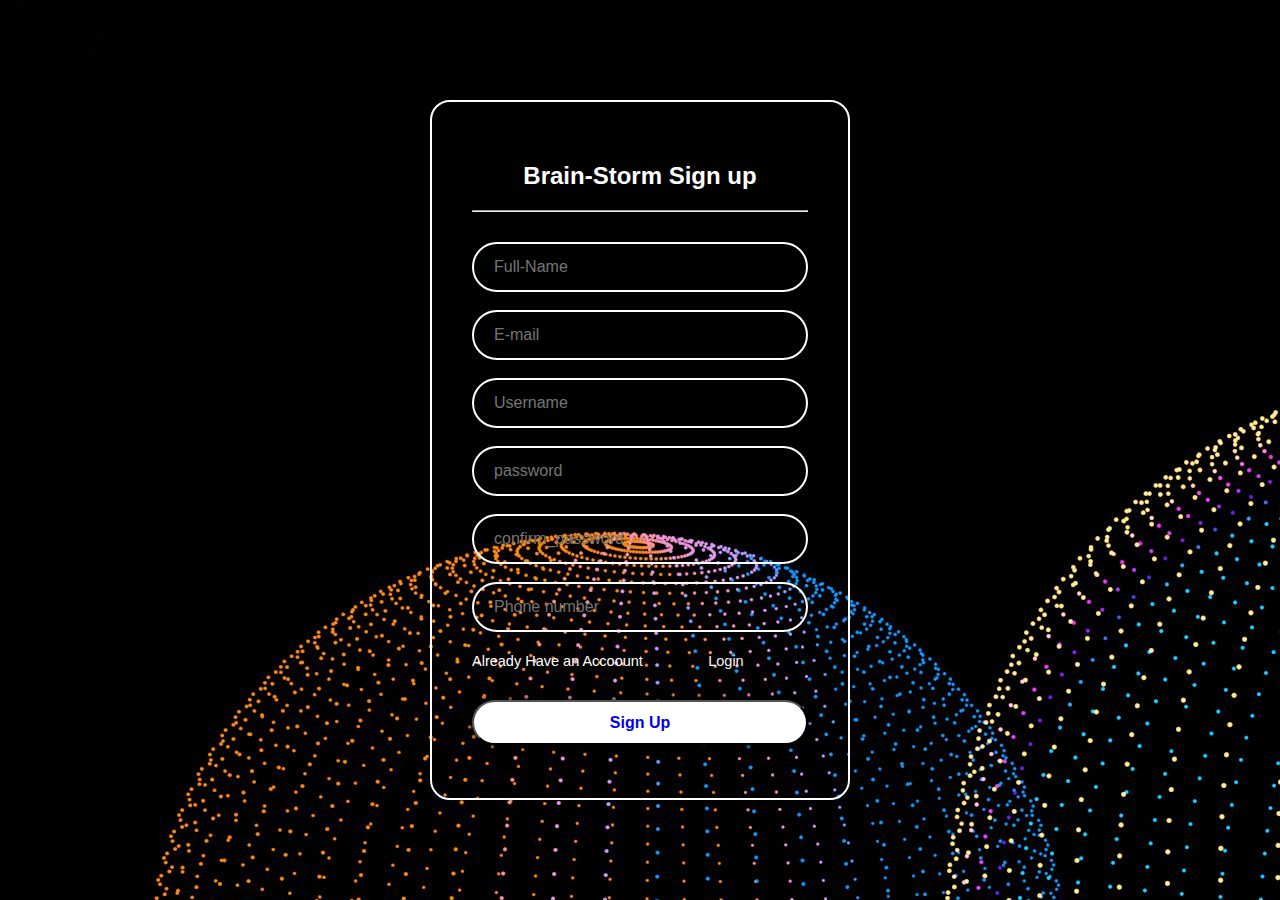
<file: index.html>
<!DOCTYPE html>
<html>
<head>
	<title>Messenger Registration Form</title>
	<link rel="stylesheet" href="styles1.css">
</head>
<body>
	<form action="" method="post">
        <div class="wrapper">
		<h2 style="text-align: center;">Brain-Storm Sign up</h2>
		<hr>
		<div class="input_box">
		<input type="text" id="full_name" name="full_name"placeholder="Full-Name" required>
		<br>
		<br>
		<input type="email" id="email" name="email" placeholder="E-mail">
		<br>
		<br>
		<input type="text" id="username" name="username" placeholder="Username" required>
		<br>
		<br>
		<input type="password" id="password" name="password"placeholder="password" required>
		<br>
		<br>
		<input type="password" id="confirm_password" name="confirm_password" placeholder="confirm_password"required>
		<br>
		<br>
		<input type="text" id="phone_number" name="phone_number" placeholder="Phone number" required><br>
        <br>
		<br>
		<div class="remember">
			<p>Already Have an Accoount</p><a href="login.html">Login</a>
			<br><br>
		</div>
		<button type="submit"class="btn" ><a href="momo.html">Sign Up</a></button>
		
		
		</div>
		</div>
</file>
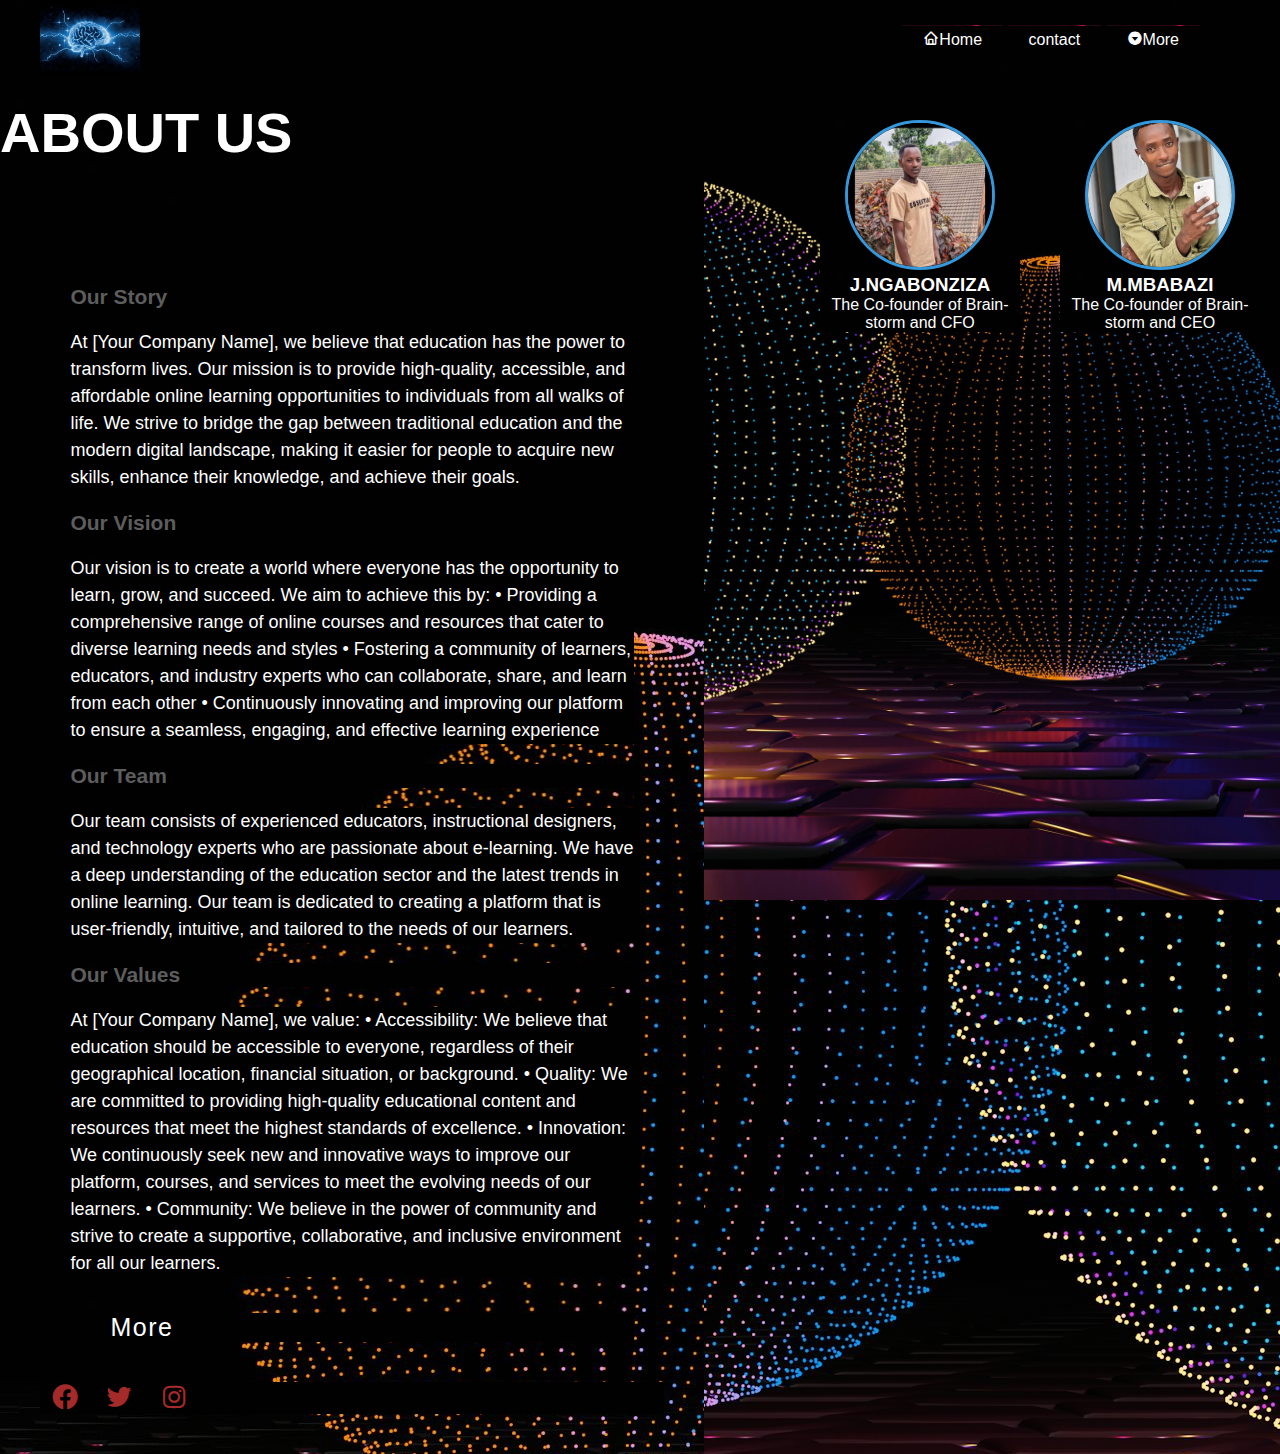
<file: About Us.html>
<!DOCTYPE html>
<html lang="en">
<head>
<title>About us Section</title>
<link rel="stylesheet" href="style3.css">
<link href='https://unpkg.com/boxicons@2.1.4/css/boxicons.min.css' rel='stylesheet'>


</head>
<body>
    <header>
        <div class="main">
            <dir class="logo">
                <img src="one.jpg">
            </dir>
            <ul>
                <li class="active"><a href="momo.html"><i class='bx bx-home'></i>Home</a></li>
                <li><a href="contactus.html">contact</a></li>
                <li><a href="#"><i class='bx bxs-caret-down-circle' ></i>More</a>
                <div class="sub-menu">
                    <ul>
                        <li><a href="interface.html">Continue</a></li>
                        <br><br>
                        <li><a href="login.html"><i class='bx bx-log-out'>Logout</i></a></li>
                    </ul>
                </div>
                </li>
                </ul>
              
               
        </div>
 <div class="section">
    <div class="continer">
        <div class="content-section">
            <div class="title">
                <h1>About us</h1>
            </div>
                <div class="content">
                <h3>Our Story</h3>
                <p>At [Your Company Name], we believe that education has the power to transform lives. Our mission is to provide high-quality, accessible, and affordable online learning opportunities to individuals from all walks of life. We strive to bridge the gap between traditional education and the modern digital landscape, making it easier for people to acquire new skills, enhance their knowledge, and achieve their goals.</p>
                <h3>Our Vision</h3>
                <p>Our vision is to create a world where everyone has the opportunity to learn, grow, and succeed. We aim to achieve this by:
                    •	Providing a comprehensive range of online courses and resources that cater to diverse learning needs and styles
                    •	Fostering a community of learners, educators, and industry experts who can collaborate, share, and learn from each other
                    •	Continuously innovating and improving our platform to ensure a seamless, engaging, and effective learning experience
                    </p>
                <h3>Our Team</h3>
                <p>Our team consists of experienced educators, instructional designers, and technology experts who are passionate about e-learning. We have a deep understanding of the education sector and the latest trends in online learning. Our team is dedicated to creating a platform that is user-friendly, intuitive, and tailored to the needs of our learners.</p>
                <h3>Our Values</h3>
                <p>At [Your Company Name], we value:
                    •	Accessibility: We believe that education should be accessible to everyone, regardless of their geographical location, financial situation, or background.
                    •	Quality: We are committed to providing high-quality educational content and resources that meet the highest standards of excellence.
                    •	Innovation: We continuously seek new and innovative ways to improve our platform, courses, and services to meet the evolving needs of our learners.
                    •	Community: We believe in the power of community and strive to create a supportive, collaborative, and inclusive environment for all our learners.
                    </p>
                    <br>
                    <br>
                <div class="button">
                   <a href="">More</a> 
                </div>
            </div>
            <div class="social">
                <i class='bx bxl-facebook-circle'></i>
                <i class='bx bxl-twitter'></i>
                <i class='bx bxl-instagram' ></i>
            </div>
        </div>
        <div class="image-section">
            <img src="code.jpg" >
            <h3>M.MBABAZI</h3>
            <p>The Co-founder of Brain-storm and CEO</p>
            </div>
            <div class="image-section">
            <img src="james.jpg">
            <h3>J.NGABONZIZA</h3>
            <p>The Co-founder of Brain-storm and CFO</p>
        </div>
    </div>
 </div>  
</body>
</html>
</file>
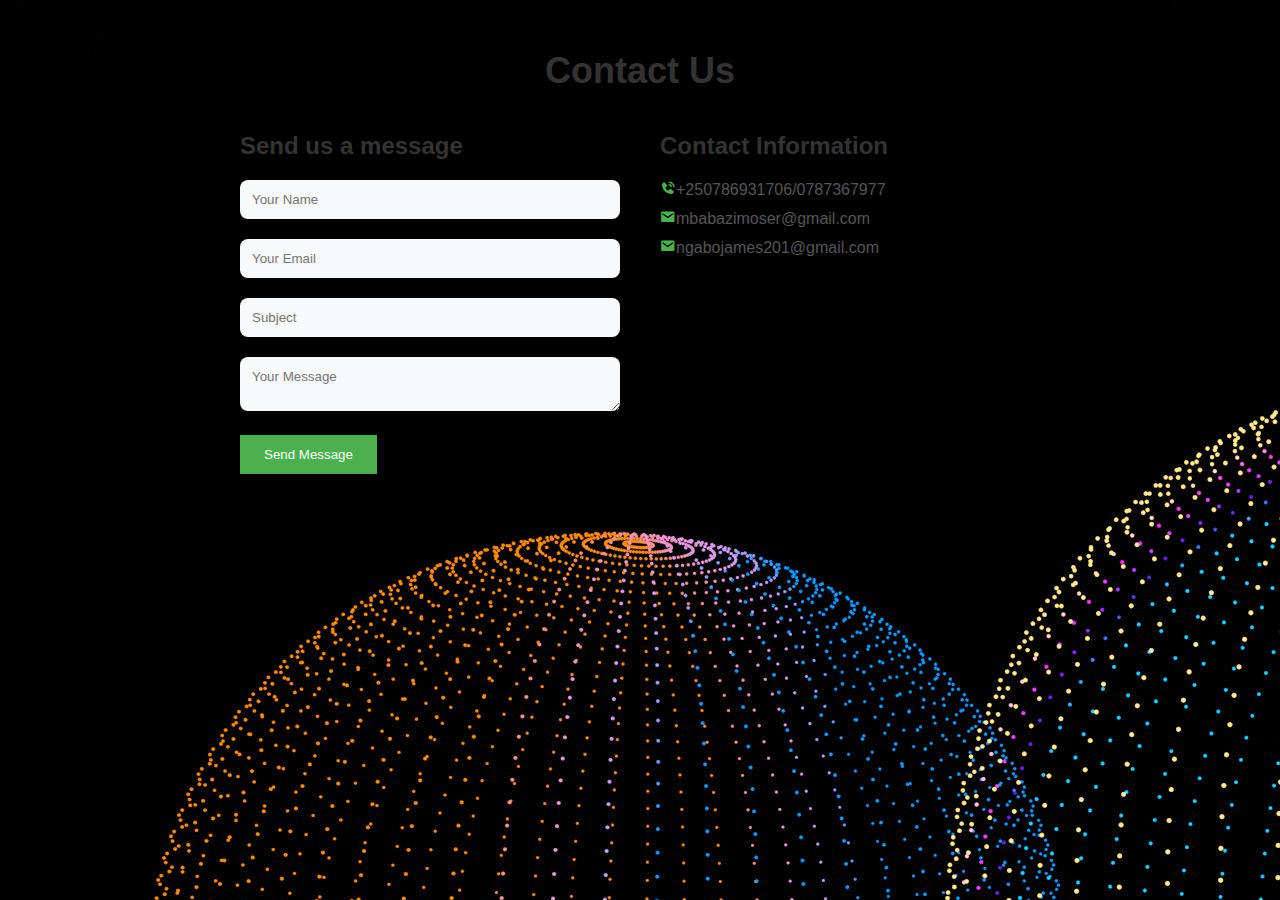
<file: contactus.html>
<!DOCTYPE html>
<html lang="en">
<head>
    <meta charset="UTF-8">
    <meta name="viewport" content="width=device-width, initial-scale=1.0">
    <title>Contact Us - Brain-Storm</title>
    <style>
        * {
            margin: 0px;
            padding: 0px;
            box-sizing: border-box;
            font-family: sans-serif;
        }
        .contact {
            min-height: 100vh;
            background-color: #e8f0fe;
            padding: 50px;
            text-align: center;
            background-color: transparent;
            background-image: url("my.jpeg");
        }
        .container {
            max-width: 800px;
            margin: 0 auto;
        }
        .container h2 {
            font-size: 36px;
            margin-bottom: 40px;
            color: #333;
        }
        .contact-wrapper {
            display: grid;
            grid-template-columns: repeat(2, 1fr);
            grid-gap: 40px;
        }
        .contact-form {
            text-align: left;
        }
        .contact-form h3 {
            font-size: 24px;
            margin-bottom: 20px;
            color: #333;
        }
        .form-group {
            margin-bottom: 20px;
        }
        input, textarea {
            width: 100%;
            padding: 12px;
            border-radius: 8px;
            border: none;
            background-color: #f8f9fa;
            color: #333;
        }
        input:focus, textarea:focus {
            outline: none;
            box-shadow: 0 0 8px #bbb;
        }
        button {
            display: inline-block;
            padding: 12px 24px;
            background-color: #4caf50;
            color: #fff;
            border: none;
            cursor: pointer;
        }
        button:hover {
            background-color: #a6ef61;
        }
        .contact-info h3 {
            font-size: 24px;
            margin-bottom: 20px;
            color: #333;
        }
        .contact-info {
            text-align: left;
        }
        .contact-info p {
            margin-bottom: 10px;
            color: #555;
        }
        .contact-info i {
            color: #4caf50;
        }
        @media screen and (max-width: 768px) {
            .container {
                padding: 20px;
            }
            .contact-wrapper {
                grid-template-columns: 1fr;
            }
        }
    </style>
</head>
<link href='https://unpkg.com/boxicons@2.1.4/css/boxicons.min.css' rel='stylesheet'>
<body>
    <div class="contact">
        <div class="container">
            <h2>Contact Us</h2>
            <div class="contact-wrapper">
                <div class="contact-form">
                    <h3>Send us a message</h3>
                    <form action="#" method="post">
                        <div class="form-group">
                            <input type="text" name="name" placeholder="Your Name" required>
                        </div>
                        <div class="form-group">
                            <input type="email" name="email" placeholder="Your Email" required>
                        </div>
                        <div class="form-group">
                            <input type="text" name="subject" placeholder="Subject" required>
                        </div>
                        <div class="form-group">
                            <textarea name="message" placeholder="Your Message" required></textarea>
                        </div>
                        <button type="submit">Send Message</button>
                    </form>
                </div>
                <div class="contact-info">
                    <h3>Contact Information</h3>
                    <p><i class='bx bxs-phone-call'></i>+250786931706/0787367977</p>
                    <p><i class='bx bxs-envelope'></i>mbabazimoser@gmail.com </p>
                    <p><i class='bx bxs-envelope'></i>ngabojames201@gmail.com</p>
                </div>
            </div>
        </div>
    </div>
</body>
</html>
</file>
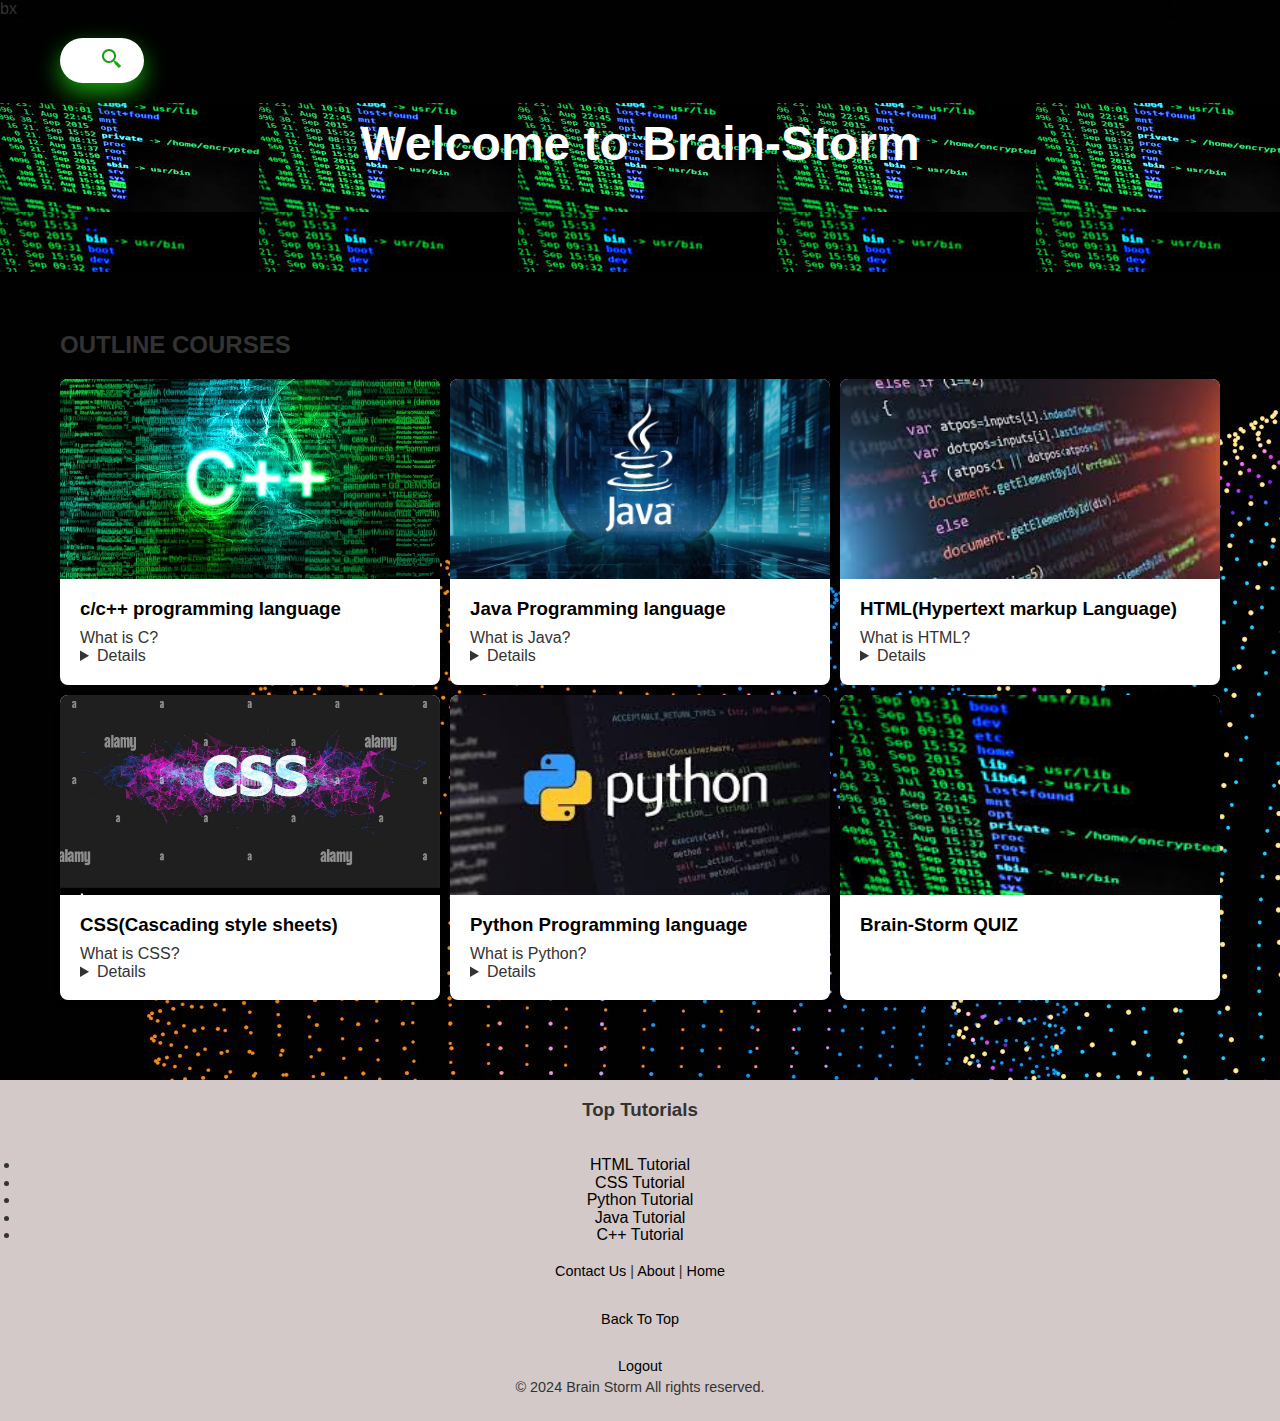
<file: interface.html>
bx<!DOCTYPE html>
<html lang="en">
<head>
    <meta charset="UTF-8">
    <meta name="viewport" content="width=device-width, initial-scale=1.0">
    <title>Brain-Storm</title>
    <style>
        * {
            margin: 0;
            padding: 0;
            box-sizing: border-box;
        }
        body {
            font-family: 'Helvetica Neue', Arial, sans-serif;
            line-height: 1.10;
            color: #333;
            background-image: url("my.jpeg");
            background-color: transparent;
        }
        .container {
            max-width: 1200px;
            margin: 0 auto;
            padding: 0 20px;
        }
        header {
            background-image: url("my.jpeg");
            background-color: transparent;
            box-shadow: 0 2px 4px rgba(0,0,0,0.1);
            position: fixed;
            width: 100%;
            z-index: 1;
        }
        nav {
            display: flex;
            justify-content: space-between;
            align-items: center;
            padding: 20px 0;
        }
        .logo {
            font-size: 24px;
            font-weight: bold;
            color: #17a30f;
        }
        .nav-links a {
            margin-left: 20px;
            text-decoration: none;
            color: #333;
            font-weight: 500;
        }
        .hero {
           background-image: url("hack.jpeg");
            color: #fff;
            text-align: center;
            padding: 100px 0 60px;
        }
        .hero h1 {
            font-size: 48px;
            margin-bottom: 20px;
        }
        .hero p {
            font-size: 20px;
            max-width: 600px;
            margin: 0 auto;
        }
        .projects {
            padding: 60px 0;
        }
        .project-grid {
            display: grid;
            grid-template-columns: repeat(auto-fill, minmax(300px, 1fr));
            gap: 10px;
            padding: 20px 0;
        }
        .project-card {
            background-color: #fff;
            border-radius: 8px;
            overflow: hidden;
            box-shadow: 0 4px 6px rgba(0,0,0,0.1);
            transition: transform 0.3s ease;
        }
        .project-card:hover {
            transform: translateY(-5px);
        }
        .project-card img {
            width: 100%;
            height: 200px;
            object-fit: cover;
        }
        .project-info {
            padding: 20px;
        }
        .project-info h3 {
            margin-bottom: 10px;
        }
        .project-info p {
            color: #666;
            font-size: 14px;
        }
        footer {
            background-color: #d3c9c9;
            padding: 20px;
            text-align: center;
        }
        .footer-container {
            display: grid;
            grid-template-columns: auto auto;
            
        }
        .footer-section {
            flex: 1;
            min-width: 200px;
            margin: 10px;
            text-align: center;
        }
        .footer-section h3 {
            font-size: 1.2em;
            margin-bottom: 10px;
        }
        .footer-section ul {
            list-style-type: circle;
            padding: 0;
        }
        .footer-section ul li {
            margin: 5px 0;
        }
        .footer-section ul li a {
            text-decoration: none;
            color: #ddd7d7;
        }
        .footer-section ul li a:hover {
            text-decoration: underline;
        }
            .footer-bottom {
            text-align: center;
            margin-top: 20px;
            font-size: 0.9em;
        }
        .footer-bottom p {
            margin: 5px 0;
            text-align: center;
        }
        body {
            font-family: Arial, sans-serif;
            background-color: #f0f2f5;
        }
        .a {
            font-family: Arial, sans-serif;
            color: #f0f2f5;
        }
        .header {
            background-color: #ffffff;
            box-shadow: 0 1px 2px rgba(0, 0, 0, 0.1);
            padding: 10px 20px;
            display: flex;
            align-items: center;
            justify-content: space-between;
        }
        .logo {
            height: 5vh;
            display: flex;
            cursor: pointer;
            padding: 10px 20px;
            background-color: white;
            border-radius: 30px;
            align-items: center;
            box-shadow: 0 10px 25px;

        }
        .logo:hover input{
            width:400px;

        }
        .logo input{
width: 0;
outline: none;
border: none;
font-weight: 500;
transition: 0.8s;
background-color: transparent;
        }
        .logo a i{
            color: white;
            font-size: 18px;
        }
        .nav-icons {
            display: flex;
            gap: 20px;
        }
        .icon {
            width: 24px;
            height: 24px;
            background-color: #e4e6eb;
            border-radius: 50%;
            display: flex;
            align-items: center;
            justify-content: center;
            cursor: pointer;
        }

      
        input{
            border-radius: 30px;
            padding: 10px;
            width: 350px;
        }
        a{
            text-decoration: none;
            color: black;
        }
        
           </style>
           <link href='https://unpkg.com/boxicons@2.1.4/css/boxicons.min.css' rel='stylesheet'>
</head>
<body>
    <header>
        <div class="container">
            <nav>
                <div class="logo">
                   
        <input type="text" placeholder="Enter search term"><i class='bx bx-search-alt-2'></i>
                </div>
            </nav>
        </div>
    </header>

    <section class="hero">
        <div class="container">
            <h1>Welcome to Brain-Storm</h1>
           <marquee ><p>“Innovation is born from the collision of ideas; in the storm of creativity, we find our brightest solutions.”</p></marquee> 
        </div>
    </section>

    <section id="projects" class="projects">
        <div class="container">
            <h2>OUTLINE COURSES</h2>
            <div class="project-grid">
                <div class="project-card">
                    <img src="c++.jpg"width="400" height="300" alt="Project 1">
                    <div class="project-info">
                        <a href="https://www.geeksforgeeks.org/c-programming-language/"><h3>c/c++ programming language</h3></a>
                        <SUMMary>
                            What is C?
                            <DEtails>
                                <p>C is a general-purpose, procedural, high-level programming language used in the development of computer software and applications, system programming, games, and more.

                                    C language was developed by Dennis M. Ritchie at the Bell Telephone Laboratories in 1972.
                                    It is a powerful and flexible language which was first developed for the programming of the UNIX operating System.
                                    C is one of the most widely used programming languages.</p>
                            </DEtails>
                        </SUMMary>
                        <p</p>
                    </div>
                </div>
                <div class="project-card">
                    <img src="java.jpg"width="400" height="300" alt="Project 2">
                    <div class="project-info">
                       <a href="https://www.geeksforgeeks.org/java/"> <h3>Java Programming language</h3></a>
                       <summary>
                        What is Java?
                        <details>
                            <p>Developed by Sun Microsystems in 1995, Java is a highly popular, object-oriented programming language. This platform independent programming language is utilized for Android development, web development, artificial intelligence, cloud applications, and much more.</p>
                        </details>
                       </summary>
                       
                    </div>
                </div>
                <div class="project-card">
                    <img src="html.jpeg"width="400" height="300" alt="Project 3">
                    <div class="project-info">
                       <a href="https://www.geeksforgeeks.org/html-tutorial/?ref=outind"><h3>HTML(Hypertext markup Language)</h3></a>
                       <summary>
                        What is HTML?
                        <details>
                            <p>HTML stands for HyperText Markup Language. It is the standard language used to create and design web pages on the internet. It was introduced by Tim Berners-Lee in 1991 at CERN as a simple markup language. Since then, it has evolved through versions from HTML 2.0 to HTML5 (the latest 2024 version).</p>
                        </details>
                       </summary>
                    </div>
                </div>
                <div class="project-card">
                    <img src="css.jpg"width="400" height="300" alt="Project 4">
                    <div class="project-info">
                       <a href="https://www.geeksforgeeks.org/css-tutorial/?ref=outind"><h3>CSS(Cascading style sheets)</h3></a> 
                       <summary>
                        What is CSS?
                        <details>
                            <p>CSS, or Cascading Style Sheets, is a language used to style and enhance websites. It controls how HTML elements—such as text, images, and buttons—are displayed on a webpage. With CSS, you can adjust font sizes and colors, add backgrounds, and manage the layout, transforming a basic webpage into a visually appealing and user-friendly experience. CSS also simplifies layout management across multiple web pages by using external stylesheets stored in CSS files.</p>
                        </details>
                       </summary>
                        </div>
                    </div>
                        <div class="project-card">
                            <img src="python.jpeg"width="400" height="300" alt="Project 4">
                            <div class="project-info">
                                <a href="https://www.geeksforgeeks.org/python-programming-language-tutorial/"><h3>Python Programming language</h3></a> 
                                <summary>
                                    What is Python?
                                    <details>
                                        <p>Python, known for its simplicity and versatility, is one of the most popular programming languages today. From developing dynamic web applications to driving machine learning algorithms and handling complex data analytics. Most of the tech giants like Google, Amazon, Facebook, and Instagram rely on Python to build and maintain their cutting-edge technology solutions.</p>
                                    </details>
                                </summary>
                               
                                </div>
                    </div>
                    <div class="project-card">
                        <img src="hack.jpeg"width="400" height="300" alt="Project 4">
                        <div class="project-info">
                           <a href="QUIZ.html"><h3>Brain-Storm QUIZ</h3></a> 
                            </div>
                </div>
                </div>
            </div>
        </div>
    </section>

    <footer>
        <div>
           
                    <h3>Top Tutorials</h3><br><br>
                    <ul>
                        <li><a href="https://www.youtube.com/watch?v=dD2EISBDjWM&list=PLr6-GrHUlVf_ZNmuQSXdS197Oyr1L9sPB">HTML Tutorial</a></li>
                        <li><a href="https://www.youtube.com/watch?v=qKoajPPWpmo&list=PLr6-GrHUlVf8JIgLcu3sHigvQjTw_aC9C">CSS Tutorial</a></li>
                        <li><a href="https://www.youtube.com/watch?v=41qgdwd3zAg&list=PLS1QulWo1RIaJECMeUT4LFwJ-ghgoSH6n">Python Tutorial</a></li>
                        <li><a href="https://www.youtube.com/watch?v=r59xYe3Vyks&list=PLS1QulWo1RIbfTjQvTdj8Y6yyq4R7g-Al">Java Tutorial</a></li>
                        <li><a href="https://www.youtube.com/watch?v=KJgsSFOSQv0&list=PLWKjhJtqVAbmUE5IqyfGYEYjrZBYzaT4m">C++ Tutorial</a></li>
                    </ul>
                </div>

    
                <div class="footer-section">
            </div>
            <div class="footer-bottom">
                <p><a href="contactus.html">Contact Us</a>    |   <a href="About Us.html">About</a>   |   <a href="momo.html">Home</a><br><br><br>
                    <a href="interface.html">Back To Top</a> <br><br><br>
                    <a href="login.html">Logout</a>
                    <p>&copy; 2024 Brain Storm  All rights reserved.</p>
            
        </div>
        </div>
    </footer>
</body>
</html>
</file>
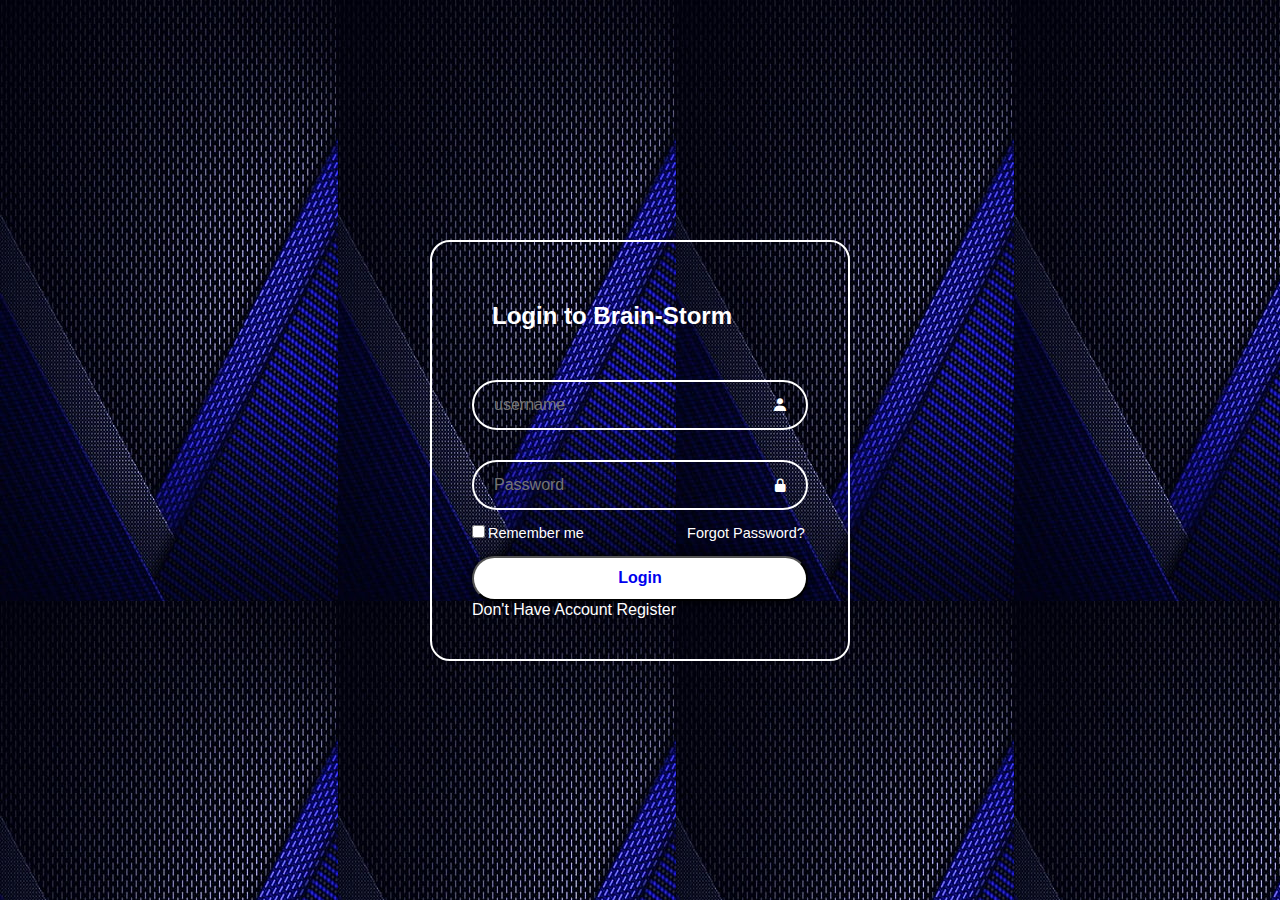
<file: login.html>
<!DOCTYPE html>
<html lang="en">
<head>
    
    <link rel="stylesheet" href="styles.css">
    <link href='https://unpkg.com/boxicons@2.1.4/css/boxicons.min.css' rel='stylesheet'>

    <title>Brain-Storm</title> 
</head>
<body>
<form action="index.php" method="post">
<div class="wrapper">
    <h2>Login to Brain-Storm</h2>
    <form class="input_box">
        <div class="input_box">
        <input type="text" id="username" name="username" placeholder="username">
        <i class='bx bxs-user'></i><br>
    </div>
        <div class="input_box">
            <input type="password" id="password" name="password" placeholder="Password">
            <i class='bx bxs-lock-alt'></i><br>
        </div>
        <div class="remember">
       <label><input type="checkbox">Remember me </label>
       <a href="#">Forgot Password?</a><br>
    </div>
    <div>
    <button type="submit" class="btn"><a href="momo.html">Login</a></button>
      </div>
        <div class="register">
<p>Don't Have Account
<a href="index.html">Register</a></p>
        </div>
     </form>
</div>
</body>
</html>
</file>
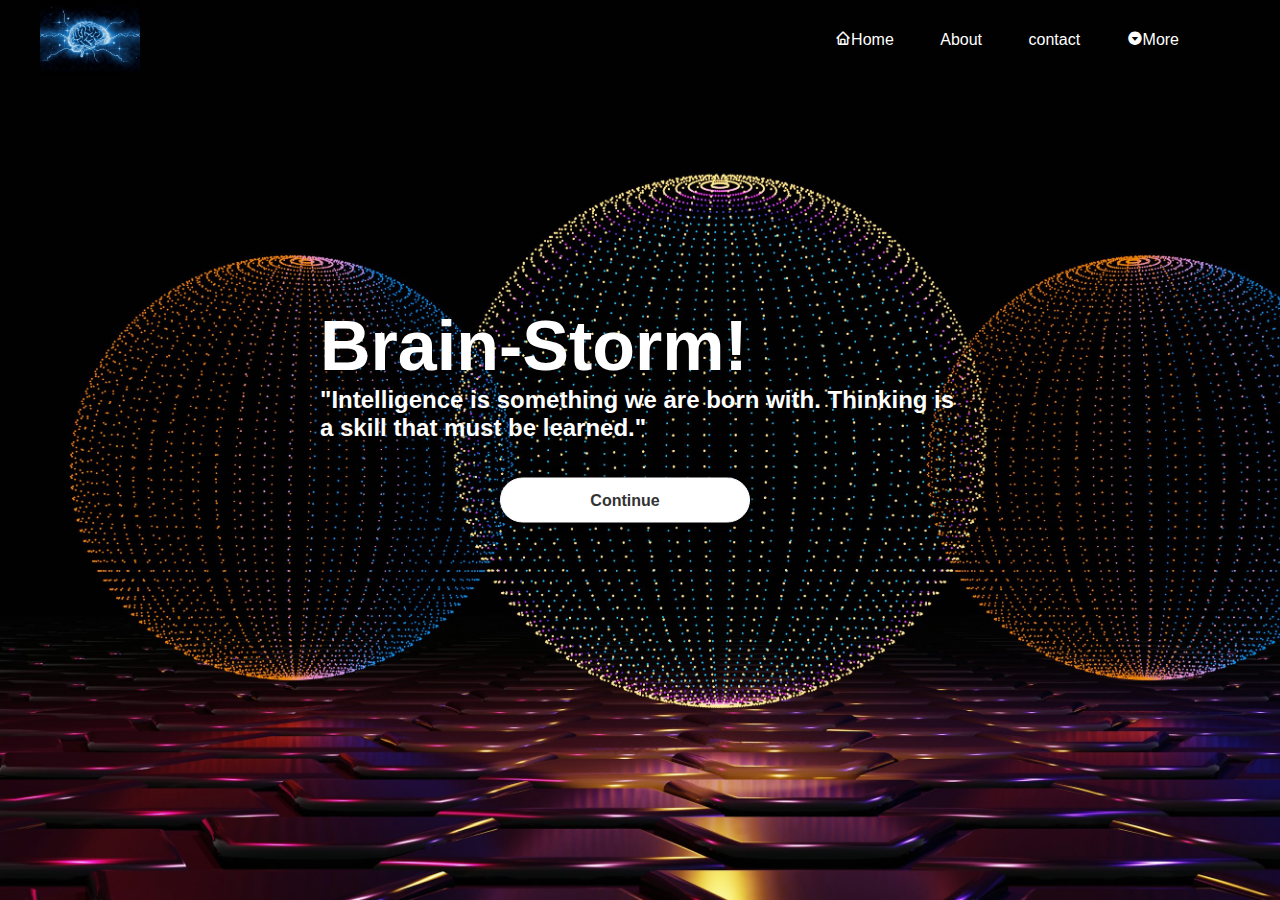
<file: momo.html>
<!DOCTYPE html>
<html lang="en">
<head>
    <title>Brain storm</title>
    <link rel="stylesheet" href="styles2.css">
    <link href='https://unpkg.com/boxicons@2.1.4/css/boxicons.min.css' rel='stylesheet'>

</head>
<body>
    <header>
        <div class="main">
            <dir class="logo">
                <img src="one.jpg">
            </dir>
            <ul>
                <li class="active"><a href="momo.html"><i class='bx bx-home'></i>Home</a></li>
                <li><a href="About Us.html">About</a></li>
                <li><a href="contactus.html">contact</a></li>
                <li><a href="#"><i class='bx bxs-caret-down-circle' ></i>More</a>
                <div class="sub-menu">
                    <ul>
                        <li><a href="#">C/C++</a></li>
                        <br><br>
                        <li><a href="#">Java</a></li>
                        <br><br>
                        <li><a href="#">Python</a></li>
                        <br><br>
                        <li><a href="#">HTML</a></li>
                        <br><br>
                        <li><a href="#">CSS</a></li>
                    </ul>
                </div>
                </li>
                </ul>
              
               
        </div>
        <div class="title">
<h2> Brain-Storm!</h2>
<p style="font-weight: bold; font-size: x-large;">"Intelligence is something we are born with. Thinking is a skill that must be learned."</p>
<br><br>
<a href="interface.html"><button type="submit" class="btn">Continue</button></a>
        </div>
    </header>
</body>
</html>
</file>
<file: styles1.css>
*{
    margin: 0;
    padding: 0;
    box-sizing: border-box;
    font-family: "poppins",sans-serif;

}
body{
    display: flex;
    justify-content: center;
    align-items:center ;
    min-height: 100vh;
    background-image: url("my.jpeg");
}
.wrapper{
    background-color:transparent;
    width: 420px;
    color: white;
    padding: 40px;
    border-radius: 20px;
    border: 2px solid rgba(255,255,255,2);
    height: 700px;

}

.wrapper h2{
    font-weight: bold;
    color: white;
    padding: 20px;
}
.wrapper .input_box{
position: relative;
width: 100%;
height: 50px;
margin: 30px 0;
}
.input_box input{
    width: 100%;
    height: 100%;
    background-color: transparent;
    border: none;
    outline: none;
    border: 2px solid rgba(255,255,255,2);
    border-radius: 40px;
    font-size: 16px;
    color: white;
    padding: 20px 45px 20px 20px;
}
.placeholder{
    color: white;

}

.input_box i {
    position: absolute;
    right: 20px;
    top: 50%;
    transform: translateY(-50%);

}
.wrapper .remember{
    display: flex;
    justify-content: space-between;
    font-size: 14.5px;
    margin:-15px 0 15px;

}
.remember label input {
    accent-color: white;
    margin-right: 3px
}
.remember a{
color: rgb(244, 242, 242);
text-decoration: none;
margin-left: 1px;
}
.remember a:hover{
    text-decoration: underline;
}
.btn{
    width: 100%;
    height: 45px;
    background-color: white;
    outline: none;
    border-radius: 40px;
    box-shadow: 0 0 10px rgba(0,0,0,1);
    cursor: pointer;
    font-size: 16px;
    color:#333;
    font-weight: 600;

}
.btn:hover{
    text-decoration: none;
    background-color: aqua;
    color: #333;
}
.register{
    accent-color: white;
    margin-right:1px
}
.register a{
        color: white;
        text-decoration: none;
    }
        .register a:hover{
            text-decoration: underline;
}
hr{
    width: 100%;
}
a{
    text-decoration: none;
}
</file>
<file: style3.css>
*{
    margin: 0px;
    padding: 0px;
    box-sizing:border-box ;
    font-family:"poppins",sans-serif;
    background-color: transparent;
    background-image: url("my.jpeg");
    color: #fff;
}
.section{
    width: 100%;
    display: block;
    margin: auto;
    padding-top: 100px;
   

}
.content{
    width: 80%;
    display: block;
    margin:auto;
    padding-top: 100px;
}
.content-section{
    float: left;
    width: 55%;

}
.image-section{
    float: right;
    width: 200px;
    height: 200px;

}
.image-section img{
   width: 30%;
   height: auto; 
}
.content-section .title{
    text-transform: uppercase;
    font-size: 28px;
}
.content-section .content h3{
    margin-top: 20px;
    color: #5d5d5d;
    font-size: 21px;
}
.content-section .content p{
    margin-top: 20px;
    font-family: sans-serif;
    font-size: 18px;
    line-height: 1.5;
}
.content-section.content .button{
  margin-top: 30px;  
}
.content-section .content .button a{
    background-color: #3d3d3d;
    padding: 12px 40px;
    text-decoration: none;
    color: #fff;
    font-size: 25px;
    letter-spacing: 1.5px;
}
.content-section .content .button a:hover{
    background-color: red;
    color: #fff;
}
.content-section .social{
    margin: 40px 40px;
}
.content-section .social i{
    color: #a52a2a;
    font-size: 30px;
    padding: 0px 10px;
}
.content-section .social i:hover{
    color: #3d3d3d;
}
@media screen and (max-width:768px) {
    .container{
        width: 80%;
        display: block;
        margin: auto;
        padding-top: 50px;
    }
        .content-section{
            float: none; 
            width: 100%;
            display: block;
            margin: auto;
        
    
    
}
.image-section{
    float: none; 
    width: 100%;
    display: block;
    margin: auto;
}
.content-section .title{
   text-align: center;
   font-size: 19px;

}
.content-section .container .button{
    text-align: center;
}
.content-section .container .button a{
padding: 9px 30px;
}
.content-section .social{
    text-align: center;
}
}
.image-section {
    text-align: center;
    margin: 20px;
    width: 200px;
}
.image-section img {
    width: 150px;
    height: 150px;
    border-radius: 50%;
    object-fit: cover;
    border: 3px solid #3498db;
}

header{
    height: 100vh;
    background-size: cover;
    background-position: center;
    min-height:100px;

}
ul{
    float: right;
    list-style: none;
    margin-top: 30px;
    min-height: 40px;
    margin-right: 40px;
    font-size: 16px;
}
ul li{
    display: inline-block;
}
ul li a{
    text-decoration: none;
    color: white;
    padding: 5px 20px;
    border: 1px solid transparent;
   

}
ul li a:hover{
    color: #16b0ed;
    background-color: aliceblue;
}
ul li :active a{
    background-color: aqua;
    color: #000;

}
.logo img{
    float: left;
    width: 100px;
    height: auto;
    background-color: transparent;
}
.main{
    max-width: 1200px;
    margin: auto;
}
.sub-menu{
    display: none;
    top: 6%;
    position: relative;
}
.sub-menu ul{
    position: absolute;
}
.main ul li:hover .sub-menu{
    display: block;
    position: absolute;
    background-color: rgba(0,45,117);
    margin-top: 12px;
    margin-left: -8px;
}
.main  ul li:hover .sub-menu ul{
    display: block;
    margin: 6px;
}
.main ul li:hover .sub-menu ul li{
    width: 75px;
    padding: 5px;
    border-bottom: 1px #fff;
    text-align: left;
    border-radius:0px ;
}
a{
    text-decoration: none;
}
</file>
<file: styles.css>
*{
    margin: 0;
    padding: 0;
    box-sizing: border-box;
    font-family: "poppins",sans-serif;

}
body{
    display: flex;
    justify-content: center;
    align-items:center ;
    min-height: 100vh;
    background-image: url("wallpaper.jpg");
}
.wrapper{
    background-color:transparent;
    width: 420px;
    color: white;
    padding: 40px;
    border-radius: 20px;
    border: 2px solid rgba(255,255,255,2);

}

.wrapper h2{
    font-weight: bold;
    color: white;
    padding: 20px;
}
.wrapper .input_box{
position: relative;
width: 100%;
height: 50px;
margin: 30px 0;
}
.input_box input{
    width: 100%;
    height: 100%;
    background-color: transparent;
    border: none;
    outline: none;
    border: 2px solid rgba(255,255,255,2);
    border-radius: 40px;
    font-size: 16px;
    color: white;
    padding: 20px 45px 20px 20px;
}
.input_box::placeholder{
    color: white;

}

.input_box i {
    position: absolute;
    right: 20px;
    top: 50%;
    transform: translateY(-50%);

}
.wrapper .remember{
    display: flex;
    justify-content: space-between;
    font-size: 14.5px;
    margin:-15px 0 15px;

}
.remember label input {
    accent-color: white;
    margin-right: 3px
}
.remember a{
color: white;
text-decoration: none;
margin-left: 100px;
}
.remember a:hover{
    text-decoration: underline;
}
.btn{
    width: 100%;
    height: 45px;
    background-color: white;
    outline: none;
    border-radius: 40px;
    box-shadow: 0 0 10px rgba(0,0,0,1);
    cursor: pointer;
    font-size: 16px;
    color:#333;
    font-weight: 600;

}
.register{
    accent-color: white;
    margin-right: 3px
}
.register a{
        color: white;
        text-decoration: none;
    }
        .register a:hover{
            text-decoration: underline;
}
a{
    text-decoration: none;
}
</file>
<file: styles2.css>
*{
    margin: 0;
    padding: 0;
    font-family: sans-serif;
}
body{
    background-image: url("my.jpeg");
    background-size: cover;
    

}
header{
    height: 100vh;
    background-size: cover;
    background-position: center;
    min-height:100px;

}
ul{
    float: right;
    list-style: none;
    margin-top: 30px;
    min-height: 40px;
    margin-right: 40px;
    font-size: 16px;
}
ul li{
    display: inline-block;
}
ul li a{
    text-decoration: none;
    color: white;
    padding: 5px 20px;
    border: 1px solid transparent;
    transition: 0.5 ease;

}
ul li a:hover{
    color: #000;
    background-color: aliceblue;
}
ul li :active a{
    background-color: aqua;
    color: #000;

}
.logo img{
    float: left;
    width: 100px;
    height: auto;
    background-color: transparent;
}
.main{
    max-width: 1200px;
    margin: auto;
}
.title{
   position: absolute;
   top: 46%;
   left: 50%;
   color: #fff;
   transform: translate(-50%,-50%); 
}
.title h2{
    color: #fff;
    font-size: 70px;
}
.button{
    position: relative;
    top: 50%;
    left: 50%;
    transform: translate(-50%,-50%);
    padding: 10px;
    margin-top: 30px;
}
.btn{
    border: 1px solid #fff;
    padding: 5px 20px;
    color: #fff;
    transition: 0.5 ease;
    font-size: 18px;
    text-decoration: none;


}
.btn:hover{
    background-color: #fff;
    color: #000;
}
.sub-menu{
    display: none;
    top: 6%;
    position: relative;
}
.sub-menu ul{
    position: absolute;
}
.main ul li:hover .sub-menu{
    display: block;
    position: absolute;
    background-color: rgba(0,45,117);
    margin-top: 12px;
    margin-left: -8px;
}
.main  ul li:hover .sub-menu ul{
    display: block;
    margin: 6px;
}
.main ul li:hover .sub-menu ul li{
    width: 75px;
    padding: 5px;
    border-bottom: 1px #fff;
    background-color: transparent;
    transition: 0.4 ease;
    text-align: left;
    border-radius:0px ;
}
.btn{
    width: 250px;
    height: 45px;
    background-color: white;
    outline: none;
    border-radius: 40px;
    box-shadow: 0 0 10px rgba(0,0,0,1);
    cursor: pointer;
    font-size: 16px;
    color:#333;
    font-weight: 600;
    margin-left: 180px;
}
a{
    text-decoration: none;
}
</file>
